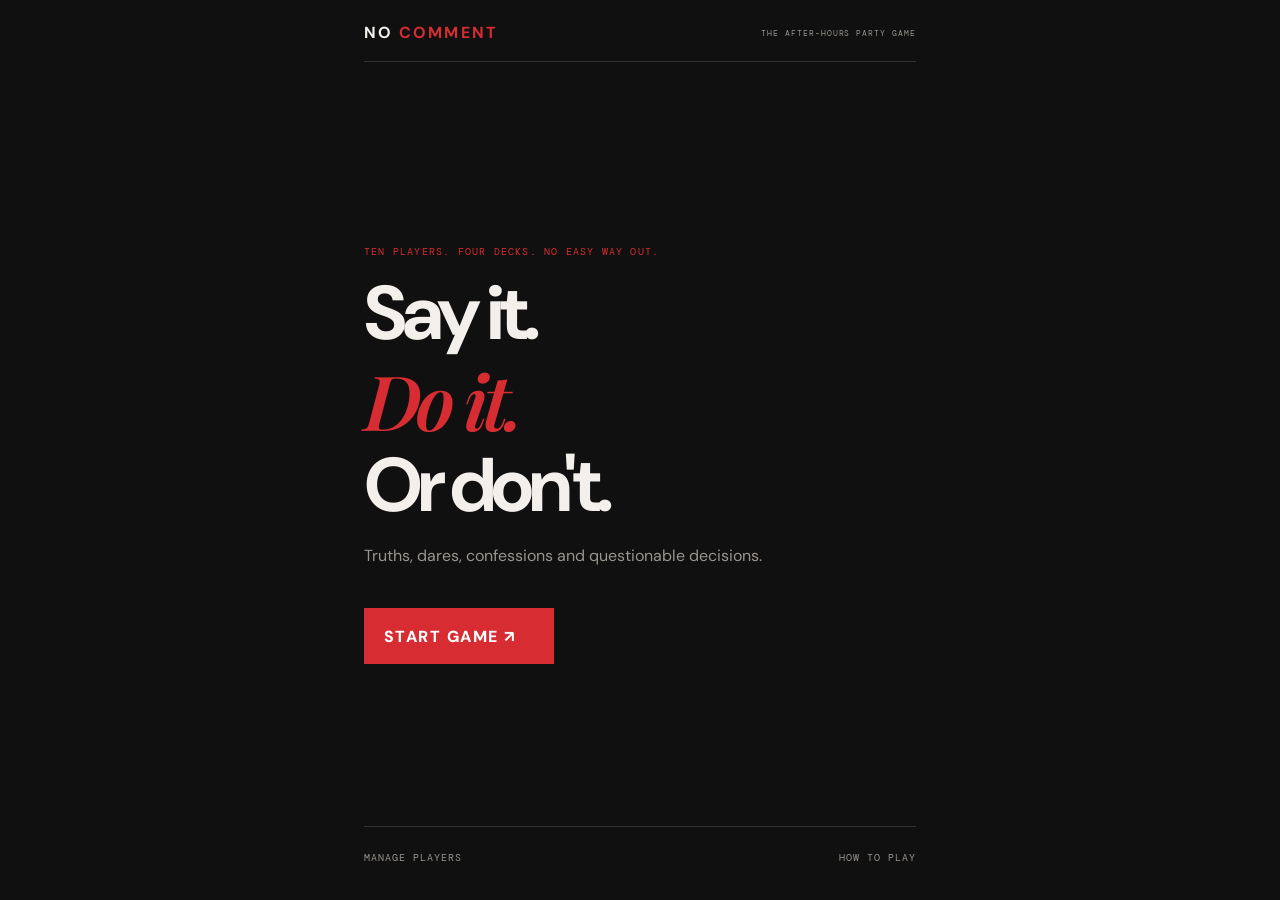
<file: index.html>
<!doctype html>
<html lang="en">
<head>
  <meta charset="utf-8">
  <meta name="viewport" content="width=device-width,initial-scale=1,viewport-fit=cover">
  <meta name="theme-color" content="#101010">
  <meta name="description" content="NO COMMENT — an adults-only party card game.">
  <link rel="manifest" href="manifest.webmanifest">
  <link rel="icon" href="assets/icon.svg">
  <link rel="stylesheet" href="styles.css">
  <title>NO COMMENT</title>
</head>
<body>
<main class="app">
  <header>
    <b>NO <i>COMMENT</i></b>
    <small>THE AFTER-HOURS PARTY GAME</small>
  </header>

  <section id="home" class="screen active">
    <div class="hero">
      <small>TEN PLAYERS. FOUR DECKS. NO EASY WAY OUT.</small>
      <h1>Say it.<br><em>Do it.</em><br>Or don't.</h1>
      <p>Truths, dares, confessions and questionable decisions.</p>
      <button id="start">START GAME ↗</button>
    </div>
    <nav>
      <button id="manage">MANAGE PLAYERS</button>
      <button id="rules">HOW TO PLAY</button>
    </nav>
  </section>

  <section id="setup" class="screen">
    <button class="back" data-go="home">← BACK</button>
    <small>BEFORE THE TROUBLE STARTS</small>
    <h2>Who's<br><em>playing?</em></h2>
    <div id="players"></div>
    <div class="add">
      <input id="new-name" maxlength="24" placeholder="Add a player">
      <button id="add">ADD</button>
    </div>
    <button id="begin" class="wide">LET'S GO ↗</button>
    <p id="message"></p>
  </section>

  <section id="game" class="screen">
    <div class="bar">
      <button class="back" data-go="home">EXIT</button>
      <small id="turn">TURN 01</small>
    </div>

    <small>IT'S YOUR TURN</small>
    <h2 id="who"></h2>
    <p id="reward-status"></p>

    <div class="decks">
      <button data-deck="truth">
        <b>?</b>
        <strong>TRUTH</strong>
        <small>Answer honestly.</small>
      </button>
      <button data-deck="dare">
        <b>!</b>
        <strong>DARE</strong>
        <small>Prove it.</small>
      </button>
      <button data-deck="confession">
        <b>✳</b>
        <strong>CONFESSION</strong>
        <small>Get it off your chest.</small>
      </button>
      <button data-deck="cross">
        <b>×</b>
        <strong>CROSS THE LINE</strong>
        <small>Proceed with caution.</small>
      </button>
    </div>

    <footer>
      <small>DOUBLE DOWN: UNLIMITED · ONE ATTEMPT PER TURN</small>
      <button id="skip">SKIP TURN →</button>
    </footer>
  </section>

  <section id="card" class="screen">
    <button id="card-back" class="back">← BACK TO DECKS</button>

    <article>
      <small id="category"></small>
      <div id="prompt"></div>
      <small class="stamp">NO COMMENT <i>✦</i></small>
    </article>

    <button id="use-reward" class="wide secondary" hidden>USE MY REWARD</button>
    <button id="double" class="wide secondary">DOUBLE DOWN</button>
    <button id="done" class="wide">COMPLETED</button>
    <button id="no-comment" class="wide secondary">NO COMMENT</button>
  </section>

  <section id="double-screen" class="screen">
    <button id="double-back" class="back">← BACK TO CARD</button>
    <small>ONE ATTEMPT. TWO WAYS TO MAKE IT WORSE.</small>
    <h2>Double<br><em>down.</em></h2>
    <button id="double-card" class="wide">DOUBLE THE CHALLENGE</button>
    <p>Draw another card from the same deck. Complete both.</p>
  </section>

  <section id="reward-screen" class="screen">
    <small>YOU EARNED IT</small>
    <h2>Choose your<br><em>reward.</em></h2>
    <p>Two rewards are drawn. Choose one to keep. The other goes back into the reward deck.</p>
    <div id="reward-options"></div>
    <p id="reward-message"></p>
  </section>

  <section id="punishment" class="screen">
    <small>YOU CHOSE NO COMMENT</small>
    <h2>Here's the<br><em>consequence.</em></h2>
    <article>
      <small>PUNISHMENT</small>
      <div id="penalty"></div>
      <small class="stamp">NO COMMENT <i>✦</i></small>
    </article>
    <button id="penalty-done" class="wide">I ACCEPT MY FATE</button>
  </section>

  <section id="rules-screen" class="screen">
    <button class="back" data-go="home">← BACK</button>
    <small>READ THIS BEFORE PLAYING</small>
    <h2>The<br><em>rules.</em></h2>
    <ol>
      <li>Players take turns choosing a deck and drawing one card.</li>
      <li>Complete the card, or choose NO COMMENT and draw a punishment.</li>
      <li>Double Down is unlimited throughout the game, but each player can attempt it once per turn. Draw a second card from the same deck and complete both to earn a reward.</li>
      <li>After a successful Double Down, choose one of two randomly drawn rewards.</li>
      <li>Each player can hold only one unused reward at a time. Use it before attempting another Double Down.</li>
      <li>Rewards become available on the owner's next turn.</li>
      <li>Cards do not repeat until that deck is exhausted.</li>
      <li>Anyone can pass on unwanted contact, intimate disclosure or unsafe activity.</li>
      <li>Drinking is optional. Never pressure anyone to consume alcohol.</li>
    </ol>
  </section>
</main>

<script src="app.js" defer></script>
</body>
</html>
</file>
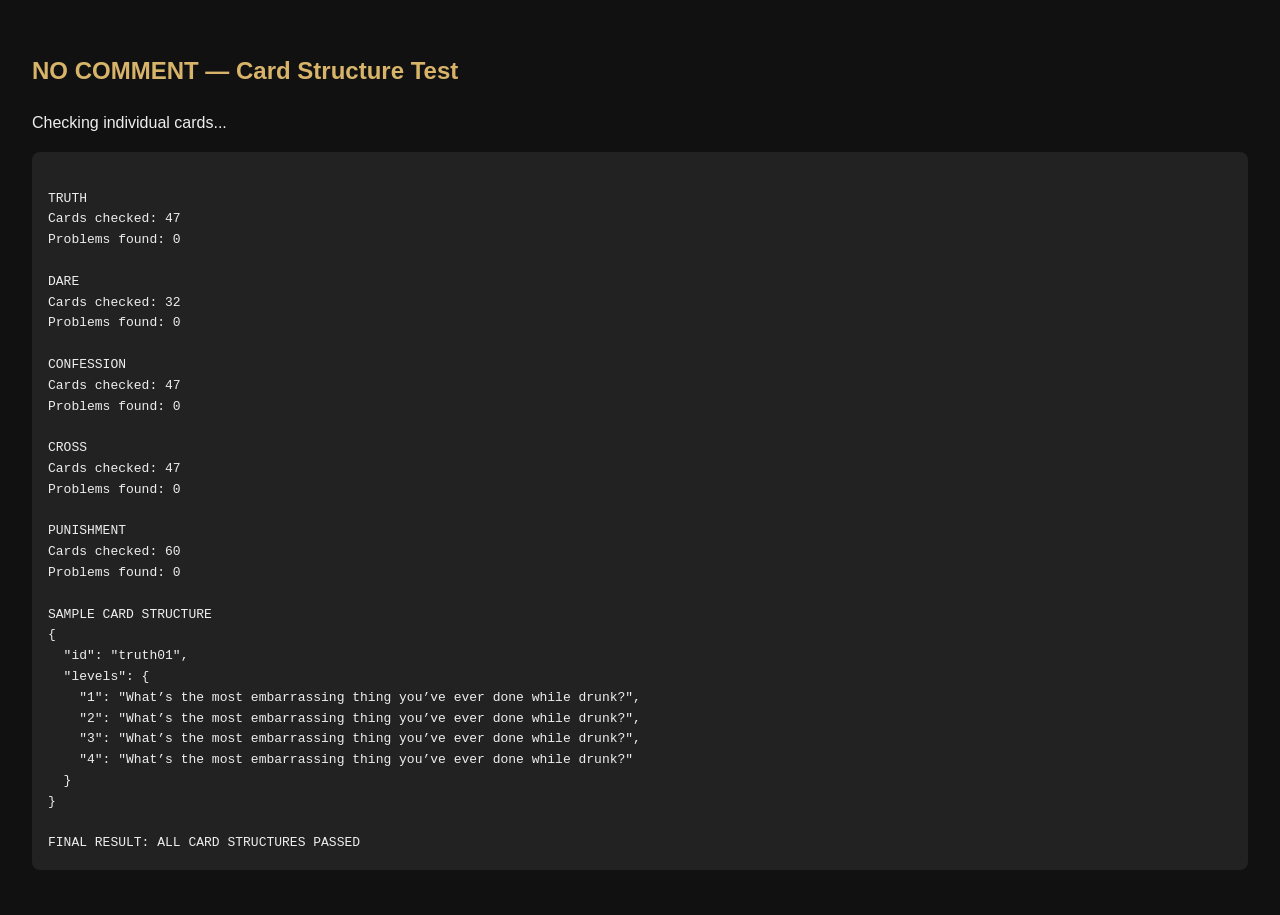
<file: test.html>
<!DOCTYPE html>
<html lang="en">
<head>
<meta charset="UTF-8">
<meta name="viewport" content="width=device-width, initial-scale=1">
<title>NO COMMENT Card Test</title>
<style>
body{background:#111;color:#eee;font-family:Arial;padding:24px;line-height:1.6}
h2{color:#d8b46a}
pre{white-space:pre-wrap;overflow-wrap:anywhere;background:#222;padding:16px;border-radius:8px}
</style>
</head>
<body>
<h2>NO COMMENT — Card Structure Test</h2>
<p>Checking individual cards...</p>
<pre id="result">Please wait...</pre>
<script>
async function testCards(){
const output=document.getElementById("result");
try{
const response=await fetch("./cards.json?test="+Date.now());
if(!response.ok)throw new Error("HTTP error: "+response.status);
const data=await response.json();
let report="";
let totalProblems=0;

for(const deck of ["truth","dare","confession","cross"]){
const cards=data[deck];
let problems=0;
report+="\n"+deck.toUpperCase()+"\n";

cards.forEach((card,index)=>{
if(!card||typeof card!=="object"||Array.isArray(card)){
report+="Card "+(index+1)+": NOT AN OBJECT\n";
problems++;
return;
}
if(!card.id){
report+="Card "+(index+1)+": MISSING ID\n";
problems++;
}
if(!card.levels||typeof card.levels!=="object"){
report+="Card "+(index+1)+": MISSING LEVELS\n";
problems++;
}else if(!card.levels["1"]&&!Object.values(card.levels).some(value=>typeof value==="string"&&value.trim())){
report+="Card "+(index+1)+": NO USABLE TEXT\n";
problems++;
}
});

totalProblems+=problems;
report+="Cards checked: "+cards.length+"\n";
report+="Problems found: "+problems+"\n";
}

report+="\nPUNISHMENT\n";
let punishmentProblems=0;

data.punishment.forEach((item,index)=>{
if(typeof item!=="string"||!item.trim()){
report+="Card "+(index+1)+": INVALID PUNISHMENT\n";
punishmentProblems++;
}
});

totalProblems+=punishmentProblems;
report+="Cards checked: "+data.punishment.length+"\n";
report+="Problems found: "+punishmentProblems+"\n";
report+="\nSAMPLE CARD STRUCTURE\n";
report+=JSON.stringify(data.truth[0],null,2);
report+="\n\nFINAL RESULT: "+(totalProblems===0?"ALL CARD STRUCTURES PASSED":"CARD STRUCTURE PROBLEMS FOUND");

output.textContent=report;
}catch(error){
output.textContent="TEST FAILED: "+error.message;
}
}
testCards();
</script>
</body>
</html>
</file>
<file: styles.css>
@import url('https://fonts.googleapis.com/css2?family=DM+Mono&family=DM+Sans:wght@400;600;700;800&family=Playfair+Display:ital,wght@1,600&display=swap');

:root{
  color-scheme:dark;
  --bg:#101010;
  --panel:#1b1a19;
  --text:#f3f0eb;
  --muted:#99948e;
  --red:#d72d32;
  --line:#34312f;
  font-family:'DM Sans',sans-serif;
}

*{box-sizing:border-box}

body{
  margin:0;
  background:var(--bg);
  color:var(--text);
}

button,input{font:inherit}
button{cursor:pointer}

.app{
  width:min(100%,620px);
  min-height:100svh;
  margin:auto;
  padding:max(22px,env(safe-area-inset-top)) 22px max(24px,env(safe-area-inset-bottom));
  display:flex;
  flex-direction:column;
}

header{
  display:flex;
  justify-content:space-between;
  align-items:center;
  border-bottom:1px solid var(--line);
  padding-bottom:18px;
}

header b{letter-spacing:.13em}
header i{color:var(--red);font-style:normal}

small{
  font:10px 'DM Mono',monospace;
  letter-spacing:.12em;
  color:var(--muted);
}

header small{font-size:8px}

.screen{
  display:none;
  flex:1;
  padding-top:32px;
}

.screen.active{
  display:flex;
  flex-direction:column;
}

.hero{
  margin:auto 0;
  padding:38px 0 55px;
}

.hero>small,
.screen>small{
  color:var(--red);
}

h1,h2{
  font-size:clamp(48px,13vw,76px);
  line-height:.94;
  letter-spacing:-.065em;
  margin:18px 0 22px;
}

h1 em,h2 em{
  font:italic 600 1em 'Playfair Display',serif;
  color:var(--red);
}

p{
  color:var(--muted);
  line-height:1.55;
}

.hero button,
.wide{
  background:var(--red);
  color:white;
  border:0;
  min-height:56px;
  padding:0 20px;
  font-weight:800;
  letter-spacing:.09em;
  margin-top:24px;
}

.hero button{
  min-width:190px;
  text-align:left;
}

nav,footer,.bar{
  display:flex;
  justify-content:space-between;
  align-items:center;
  border-top:1px solid var(--line);
  padding-top:12px;
}

nav button,
footer button,
.back{
  background:none;
  border:0;
  color:var(--muted);
  font:10px 'DM Mono',monospace;
  letter-spacing:.1em;
  padding:12px 0;
}

.back{
  align-self:flex-start;
  margin:-8px 0 28px;
}

.player{
  display:flex;
  align-items:center;
  gap:10px;
  background:var(--panel);
  padding:8px 12px;
  margin:7px 0;
}

.player input{
  background:none;
  border:0;
  color:white;
  flex:1;
  min-width:0;
  padding:8px;
}

.player button{
  background:none;
  border:0;
  color:var(--muted);
  font-size:20px;
  padding:4px 8px;
}

.add{
  display:flex;
  gap:8px;
  margin:12px 0;
}

.add input{
  background:var(--panel);
  border:1px solid var(--line);
  padding:12px;
  color:white;
  min-width:0;
  flex:1;
}

.add button{
  background:#302d2b;
  border:0;
  color:white;
  padding:0 16px;
}

.wide{
  width:100%;
  margin:10px 0;
}

.secondary{
  background:#302d2b;
}

.bar{
  border:0;
  padding:0;
  margin-bottom:30px;
}

.bar .back{margin:0}

.decks{
  display:grid;
  grid-template-columns:1fr 1fr;
  gap:12px;
  margin:25px 0;
}

.decks button{
  background:var(--panel);
  border:1px solid var(--line);
  min-height:165px;
  text-align:left;
  padding:16px;
  color:white;
  display:flex;
  flex-direction:column;
  align-items:flex-start;
}

.decks b{
  font-size:34px;
  color:var(--red);
  margin-bottom:auto;
}

.decks strong{font-size:14px}

.decks small{
  margin-top:6px;
  letter-spacing:0;
}

.screen footer{margin-top:auto}
.screen footer span{color:var(--red)}

article{
  background:var(--panel);
  border:1px solid #51413f;
  box-shadow:7px 7px #321d1d;
  min-height:320px;
  padding:24px;
  display:flex;
  flex-direction:column;
  margin:auto 0 24px;
}

article>div{
  font-size:clamp(25px,7vw,38px);
  font-weight:800;
  line-height:1.13;
  letter-spacing:-.04em;
  margin:auto 0;
  white-space:pre-line;
}

.stamp{
  display:flex;
  justify-content:space-between;
}

.stamp i{color:var(--red)}

.intensity{
  color:var(--red);
  margin-top:10px;
}

ol{
  padding-left:22px;
  color:#c9c4be;
  line-height:1.55;
}

li{padding:0 0 14px 7px}

button:focus-visible,
input:focus-visible{
  outline:2px solid var(--red);
  outline-offset:3px;
}

button:disabled{
  opacity:.35;
  cursor:not-allowed;
}

button:active{
  transform:scale(.985);
}

#double-screen .wide{
  margin-top:20px;
}

#double-screen p{
  margin:5px 0 12px;
  font-size:14px;
}

#message{
  color:var(--red);
  font-size:13px;
}

/* IN-GAME CHOICE PANELS */

.choice-overlay{
  position:fixed;
  inset:0;
  z-index:1000;
  background:rgba(0,0,0,.82);
  display:flex;
  align-items:center;
  justify-content:center;
  padding:20px;
  animation:choiceFade .18s ease-out;
}

.choice-panel{
  width:min(100%,480px);
  max-height:85svh;
  overflow-y:auto;
  background:var(--panel);
  border:1px solid #51413f;
  box-shadow:8px 8px #321d1d;
  padding:24px;
  animation:choiceRise .2s ease-out;
}

.choice-top{
  margin-bottom:22px;
}

.choice-top h2{
  font-size:clamp(32px,9vw,48px);
  margin:0 0 12px;
  line-height:1;
}

.choice-top p{
  margin:0;
  font-size:13px;
}

.choice-options{
  display:flex;
  flex-direction:column;
  gap:10px;
}

.choice-option{
  width:100%;
  min-height:58px;
  padding:15px;
  background:#302d2b;
  border:1px solid var(--line);
  color:var(--text);
  text-align:left;
  display:flex;
  flex-direction:column;
  gap:8px;
  overflow-wrap:anywhere;
  white-space:pre-wrap;
}

.choice-option strong{
  color:var(--red);
  font-size:14px;
  letter-spacing:.08em;
}

.choice-option span{
  color:#c9c4be;
  font-size:14px;
  line-height:1.45;
}

.choice-option:active{
  background:#403a37;
}

.choice-cancel{
  width:100%;
  margin-top:18px;
  padding:14px;
  background:none;
  border:1px solid var(--line);
  color:var(--muted);
  font:11px 'DM Mono',monospace;
  letter-spacing:.12em;
}

@keyframes choiceFade{
  from{opacity:0}
  to{opacity:1}
}

@keyframes choiceRise{
  from{transform:translateY(12px);opacity:0}
  to{transform:translateY(0);opacity:1}
}

@media(max-width:360px){
  .app{padding-left:16px;padding-right:16px}
  .decks{gap:8px}
  .decks button{min-height:145px;padding:12px}
  .decks strong{font-size:12px}
  .choice-panel{padding:18px}
}

@media(min-width:520px){
  .app{padding-left:34px;padding-right:34px}
  .decks button{min-height:190px;padding:22px}
}
</file>
